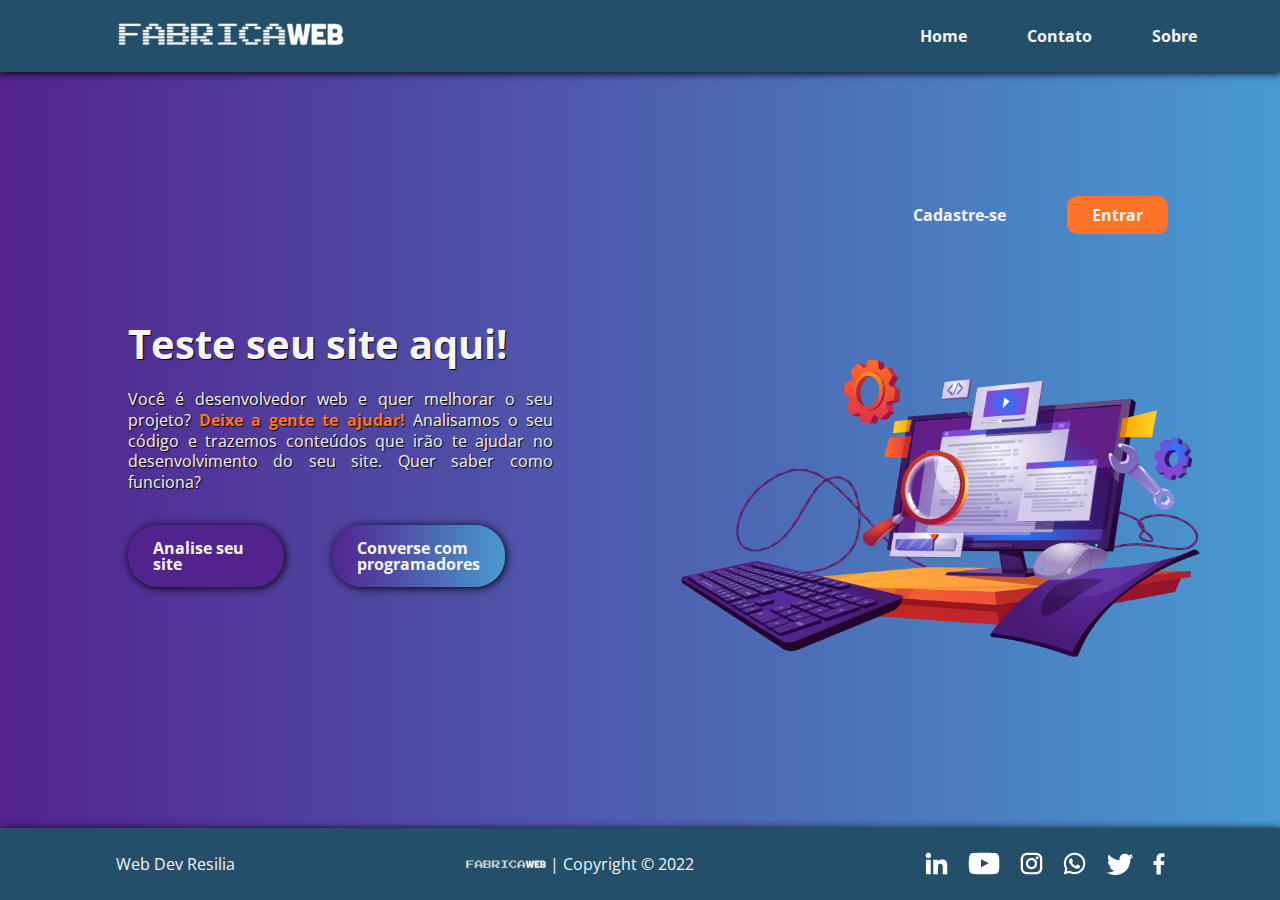
<file: index.html>
<!DOCTYPE html>
<html lang="pt-br">

<head>
    <meta charset="UTF-8">
    <meta http-equiv="X-UA-Compatible" content="IE=edge">
    <meta name="viewport" content="width=device-width, initial-scale=1.0">
    <link rel="stylesheet" href="reset.css">
    <link rel="shortcut icon" href="img/icon.png" type="image/x-icon">
    <link rel="stylesheet" href="index.css">
    <style>
        @import url('https://fonts.googleapis.com/css2?family=Open+Sans&display=swap');
    </style>
    <title>Fabrica Web</title>
</head>

<body>
    <header class="cabecalho">
        <h1 class="titulo-h1">
            <a href="index.html">
                <img src="img/logoM.png" alt="logo fabrica web">
            </a>
        </h1>
        <!--titulo-h1-->

        <ul class="menu">
            <li>
                <a href="index.html" class="ativo">
                    Home
                </a>
            </li>

            <li>
                <a href="fabricaWeb/contato/contato.html">
                    Contato
                </a>
            </li>

            <li>
                <a href="fabricaWeb/sobre/sobre.html">
                    Sobre
                </a>
            </li>
        </ul>
        <!--menu-->

        </nav>
    </header>
    <!--cabecalho-->

    <main>
        <section class="box1">
            <h2 class="titulo-h2">
                Teste seu site aqui!
            </h2><!--titulo-h2-->

            <p class="p1">
                Você é desenvolvedor web e quer melhorar o seu projeto? <strong>Deixe a gente te ajudar!</strong>  
                Analisamos o seu código e trazemos conteúdos que irão te ajudar no desenvolvimento 
                do seu site. Quer saber como funciona? 
            </p>

            <section class="secao-botao">
                <a id="a1" href="#">Analise seu site</a>

                <a id="a2" href="#">Converse com programadores </a>
            </section>
            
        
        </section> <!--box1-->

        <section class="box2">

            <section class="log">
                 <a id="a1-log" href="fabricaWeb/cadastro/cadastro.html">Cadastre-se</a>

                <a id="a2-log" href="fabricaWeb/login/login.html">Entrar</a>
            </section>
           
            <img src="img/BG_Home.png" alt="computador 3d">
        </section><!--box2-->
    </main>

    <footer>

        <span class="fot-logo">
            Web Dev Resilia
        </span>

        <span>
            <img src="img/footer.png" alt="" srcset=""> |  Copyright &copy; 2022 
        </span>
        
        <span class="icones">
            <img src="img/liink_icon.png" alt="" srcset="">

            <img src="img/ytb_icon.png" alt="" srcset="">

            <img src="img/inst_icon.png" alt="logo do instagram">

            <img src="img/Wtsapp_icon.png" alt="">

            <img src="img/Tw_icon.png" alt="">

            <img src="img/face.png" alt="" srcset="">
        </span>
    </footer>
</body>

</html>
</file>
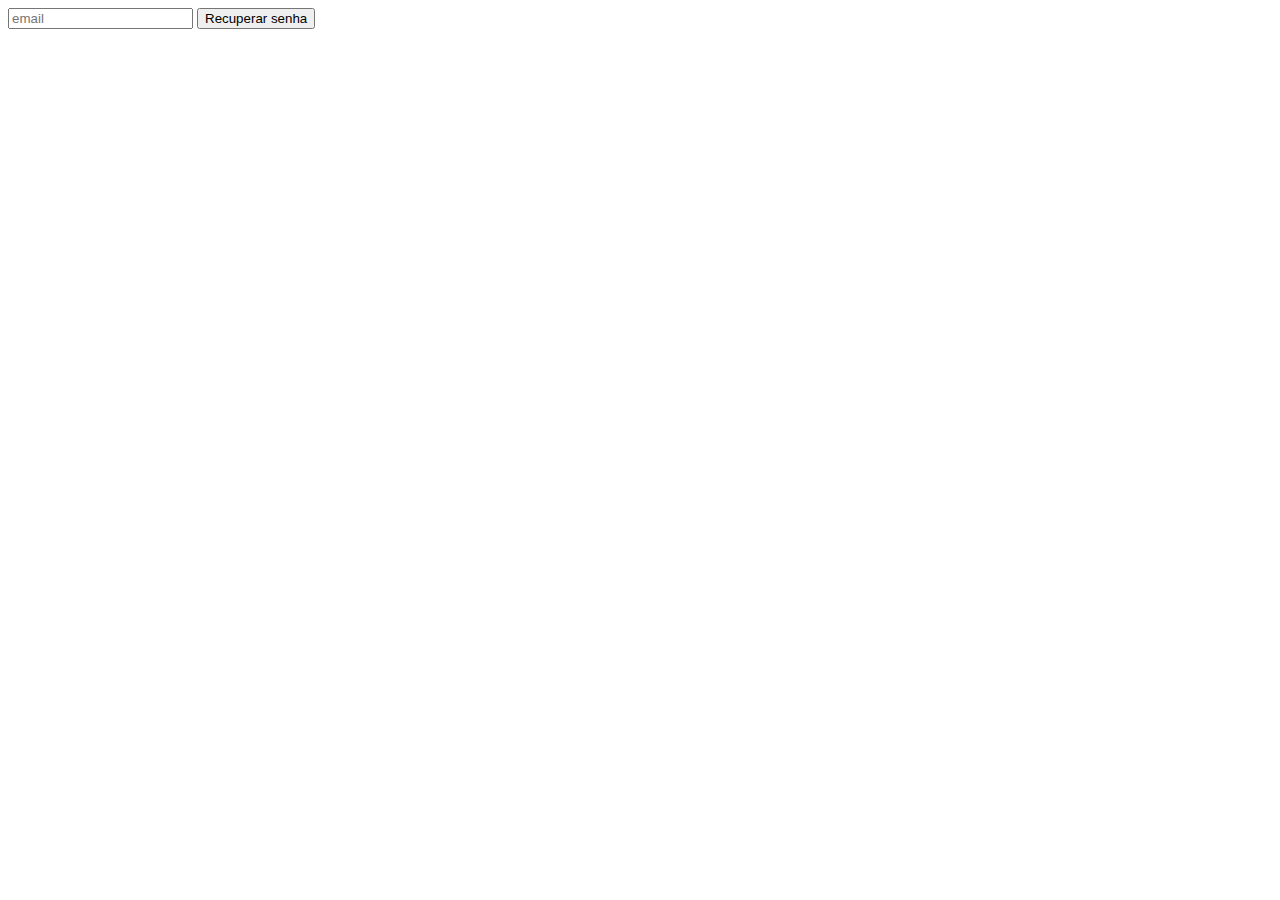
<file: recuperacao.html>
<!DOCTYPE html>
<html lang="pt-br">
<head>
    <meta charset="UTF-8">
    <meta http-equiv="X-UA-Compatible" content="IE=edge">
    <meta name="viewport" content="width=device-width, initial-scale=1.0">
    <script src="jquery.js" defer></script>
    <script src="recuperacao.js" defer></script>
    <title>Recuperação de senha</title>
</head>
<body>
    <form>
        <input type="email" id="email" placeholder="email">
        <button id="button">Recuperar senha</button>
    </form>

</body>
</html>

<!-- formulario com email e exigir após submissao de formulario o email enviado -->
</file>
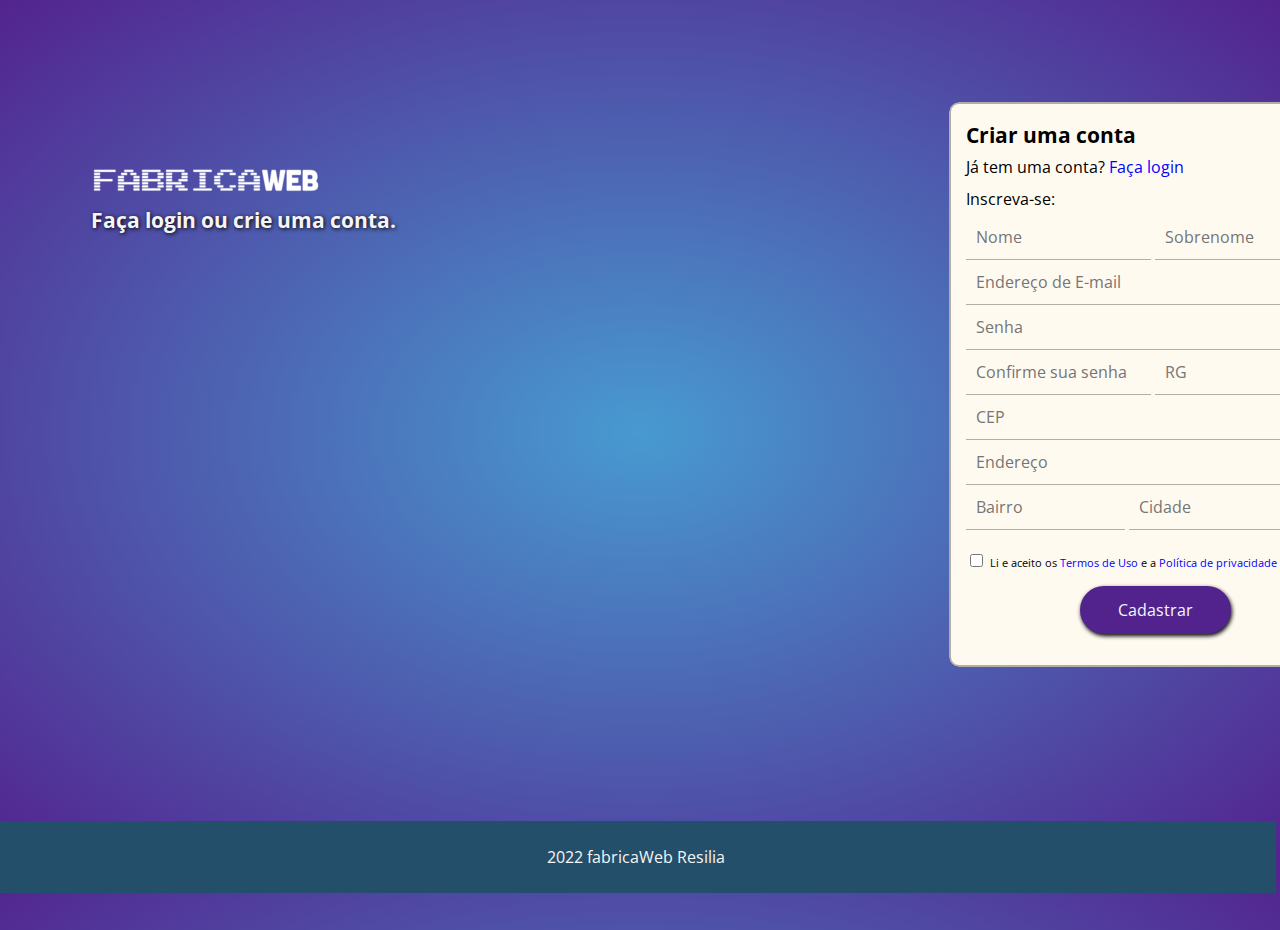
<file: fabricaWeb/cadastro/cadastro.html>
<!DOCTYPE html>
<html lang="pt-br">

<head>
    <meta charset="UTF-8">
    <meta http-equiv="X-UA-Compatible" content="IE=edge">
    <meta name="viewport" content="width=device-width, initial-scale=1.0">
    <link rel="shortcut icon" href="../../img/icon.png" type="image/x-icon">
    <link rel="stylesheet" href="../../reset.css">
    <link rel="stylesheet" href="cadastro.css">
    <style>
        @import url('https://fonts.googleapis.com/css2?family=Open+Sans&display=swap');
    </style>
     <script src="../../jquery.js" defer></script>
     <script src="cadastro.js" defer></script>
    <title>Fabrica Web</title>
</head>

<body>
    <main>
        <header class="cabecalho">
            <h1>
                <a href="../../index.html">
                    <img src="../../img/logoM.png" alt="logo fabrica web">
                </a>
                
            </h1>
            <p class="p-cabecalho">Faça login ou crie uma conta.</p>
        </header>

        <section class="secao-main">
            <form>
                <fieldset class="formulario">
                    <section class="secao1">
                        <h2 class="titulo-form">Criar uma conta</h2>
                        <p class="p-secao1">Já tem uma conta? <a href="#" class="azul">Faça login</a></p>
                        <p class="p-secao2">Inscreva-se:</p>
                    </section>
                    <!--secao1-->

                    <input class="input" type="text" id="nome" placeholder="Nome">

                    <input class="input" type="text" id="sobrenome" placeholder="Sobrenome">

                    <input class="input" type="email" id="email" placeholder="Endereço de E-mail">

                    <input class="input" type="password" id="senha" placeholder="Senha">

                    <input class="input" type="password" id="confirmeSenha" placeholder="Confirme sua senha">

                    <input class="input" type="text" id="rg" placeholder="RG">

                    <input class="input" type="text" id="cep" placeholder="CEP">

                    <input class="input" type="text" id="endereco" placeholder="Endereço">

                    <input class="input" type="text" id="bairro" placeholder="Bairro">

                    <input class="input" type="text" id="cidade" placeholder="Cidade">

                    <input class="input" type="text" id="uf" placeholder="UF">

                    <input type="checkbox" name="checkbox" id="check">
                    <label for="checkbox" class="label-check">Li e aceito os <a href="#" class="azul">Termos de Uso</a>
                        e a <a class="azul" href="#">Política de privacidade</a></label>

                    <button type="button" id="botao">Cadastrar</button>
                </fieldset>
            </form>
        </section>
        <!--secao-main-->

    </main>

    <footer>
        2022 fabricaWeb Resilia
    </footer>
</body>

</html>

<!-- input nome, email, senha, confirmação de senha, rg, CEP, campo de endereço -->
</file>
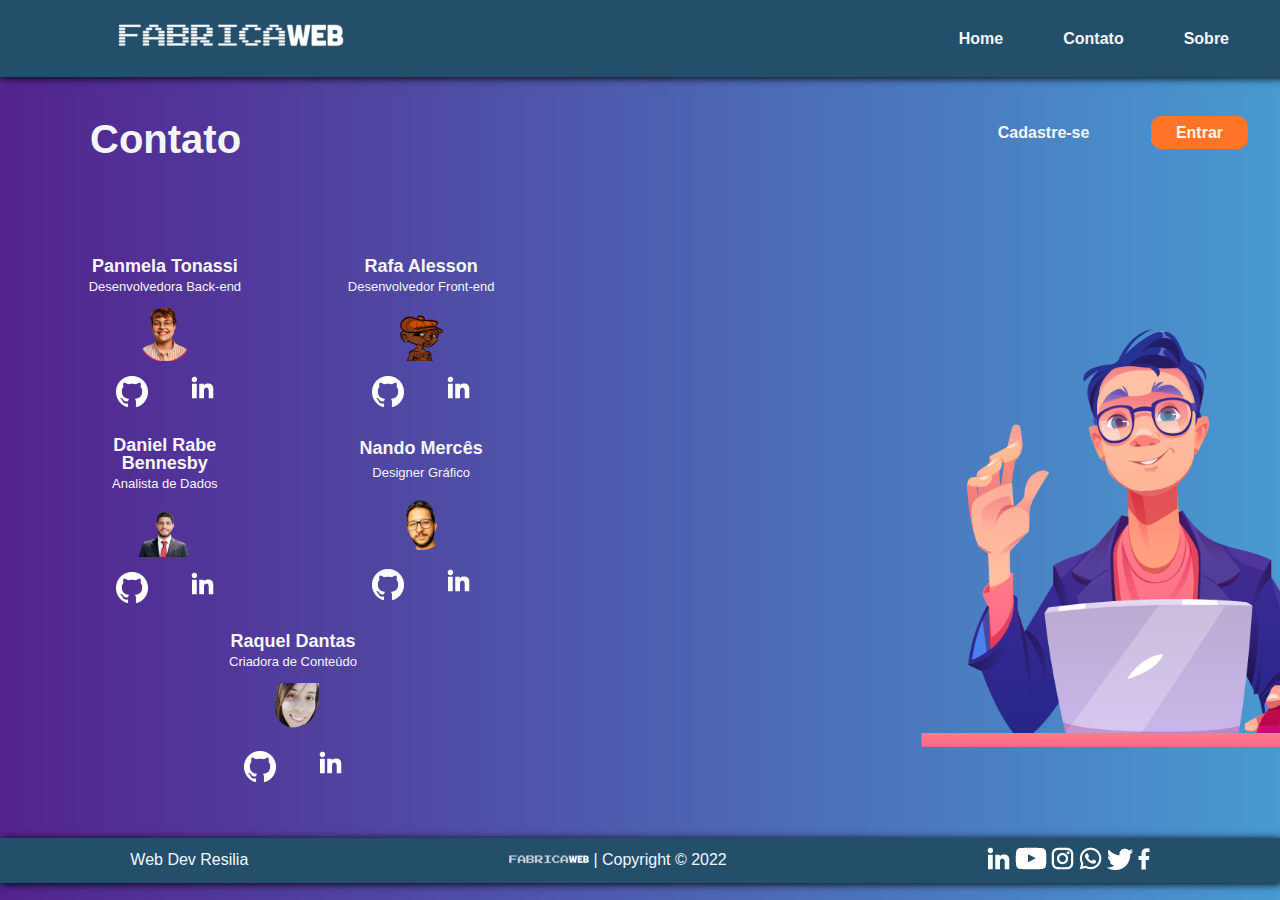
<file: fabricaWeb/contato/contato.html>
<!DOCTYPE html>
<html lang="pt-br">

<head>
    <meta charset="UTF-8">
    <meta http-equiv="X-UA-Compatible" content="IE=edge">
    <meta name="viewport" content="width=device-width, initial-scale=1.0">
    <link rel="stylesheet" href="../../reset.css">
    <link rel="stylesheet" href="contato.css">
    <link rel="shortcut icon" href="../../img/icon.png" type="image/x-icon">
    <title>Contato</title>
</head>

<body>
    <header class="cabecalho">
        <h1 class="titulo-h1">
            <a href="../../index.html">
                <img src="../../img/logoM.png" alt="logo fabrica web">
            </a>
        </h1>
        <!--titulo-h1-->

        <ul class="menu">
            <li>
                <a href="../../index.html" class="ativo">
                    Home
                </a>
            </li>

            <li>
                <a href="../contato/contato.html">
                    Contato
                </a>
            </li>

            <li>
                <a href="../sobre/sobre.html">
                    Sobre
                </a>
            </li>
        </ul>
        <!--menu-->

        </nav>
    </header>
    <!--cabecalho-->

    <main>
        <section class="box1">
            <h1 class="titulo-h1">
                Contato
            </h1>

            <ul class="lista-contato">
                <li>
                    <h2>
                        Panmela Tonassi
                    </h2>
                    <p>
                        Desenvolvedora Back-end
                    </p>

                    <img src="../../img/panm1.png" alt="avatar da Panm" class="
                    img-solo">

                    <div class="icon-li">
                        <a href="https://github.com/P4nm" target="_blank">
                            <img src="../../img/gh-logo.png" alt="logo do github">
                        </a>

                        <a href="https://www.linkedin.com/in/panmela-tonassi/" target="_blank">
                            <img src="../../img/liink_icon.png" alt="logo do linkdin">
                        </a>
                    </div>
                </li>

                <li>

                    <h2>
                        Rafa Alesson
                    </h2>
                    <p>
                        Desenvolvedor Front-end
                    </p>

                    <img src="../../img/rafa.png" alt="avatar Rafa Alesson" class="
                    img-solo">

                    <div class="icon-li">
                        <a href="https://github.com/Rafalesson" target="_blank">
                            <img src="../../img/gh-logo.png" alt="logo do github">
                        </a>

                        <a href="https://www.linkedin.com/in/rafa-alesson-5a718b1a1/" target="_blank">
                            <img src="../../img/liink_icon.png" alt="logo do linkdin">
                        </a>
                    </div>

                </li>

                <li>
                    <h2>
                        Daniel Rabe Bennesby
                    </h2>

                    <p>
                        Analista de Dados
                    </p>

                    <img src="../../img/dani1.png" alt="avatar do Daniel" class="
                    img-solo">

                    <div class="icon-li">
                        <a href="https://github.com/DanielBennesby" target="_blank">
                            <img src="../../img/gh-logo.png" alt="logo do github">
                        </a>

                        <a href="https://www.linkedin.com/in/daniel-bennesby-986b8b16a/" target="_blank">
                            <img src="../../img/liink_icon.png" alt="logo do linkdin">
                        </a>
                    </div>
                </li>

                <li>
                    <h2>
                        Nando Mercês
                    </h2>
                   
                    <p>
                         Designer Gráfico
                    </p>

                    <img src="../../img/nando1.png" alt="avatar do Nando" class="
                    img-solo">

                    <div class="icon-li">
                        <a href="https://github.com/nandomerces" target="_blank">
                            <img src="../../img/gh-logo.png" alt="logo do github">
                        </a>

                        <a href="https://www.linkedin.com/in/nandomerces/" target="_blank">
                            <img src="../../img/liink_icon.png" alt="logo do linkdin">
                        </a>
                    </div>
                </li>

                <li>
                    <h2>
                        Raquel Dantas
                    </h2>
                   
                    <p>
                        Criadora de Conteúdo
                    </p>

                    <img src="../../img/raquel1.png" alt="avatar da Raquel" class="
                    img-solo">

                    <div class="icon-li">
                        <a href="https://github.com/raqueueuel" target="_blank">
                            <img src="../../img/gh-logo.png" alt="logo do github">
                        </a>

                        <a href="https://www.linkedin.com/in/rdfcampos/" target="_blank">
                            <img src="../../img/liink_icon.png" alt="logo do linkdin">
                        </a>
                    </div>
                </li>

            </ul>

        </section>
        <!--box1-->

        <section class="box2"> 
            <div class="bgcontatos">

            </div> 
            <section class="log">
                <a id="a1-log" href="../cadastro/cadastro.html">Cadastre-se</a>

               <a id="a2-log" href="../login/login.html">Entrar</a>
           </section>
        </section>
    </main>


    <footer>

        <span class="fot-logo">
            Web Dev Resilia
        </span>

        <span>
            <img src="../../img/footer.png" alt="" srcset=""> | Copyright &copy; 2022
        </span>

        <span class="icones">
            <img src="../../img/liink_icon.png" alt="" srcset="">

            <img src="../../img/ytb_icon.png" alt="" srcset="">

            <img src="../../img/inst_icon.png" alt="logo do instagram">

            <img src="../../img/Wtsapp_icon.png" alt="">

            <img src="../../img/Tw_icon.png" alt="">

            <img src="../../img/face.png" alt="" srcset="">
        </span>
    </footer>
</body>

</html>

<!-- deve ter o contato dos alunos envolvidos no projeto  -->
</file>
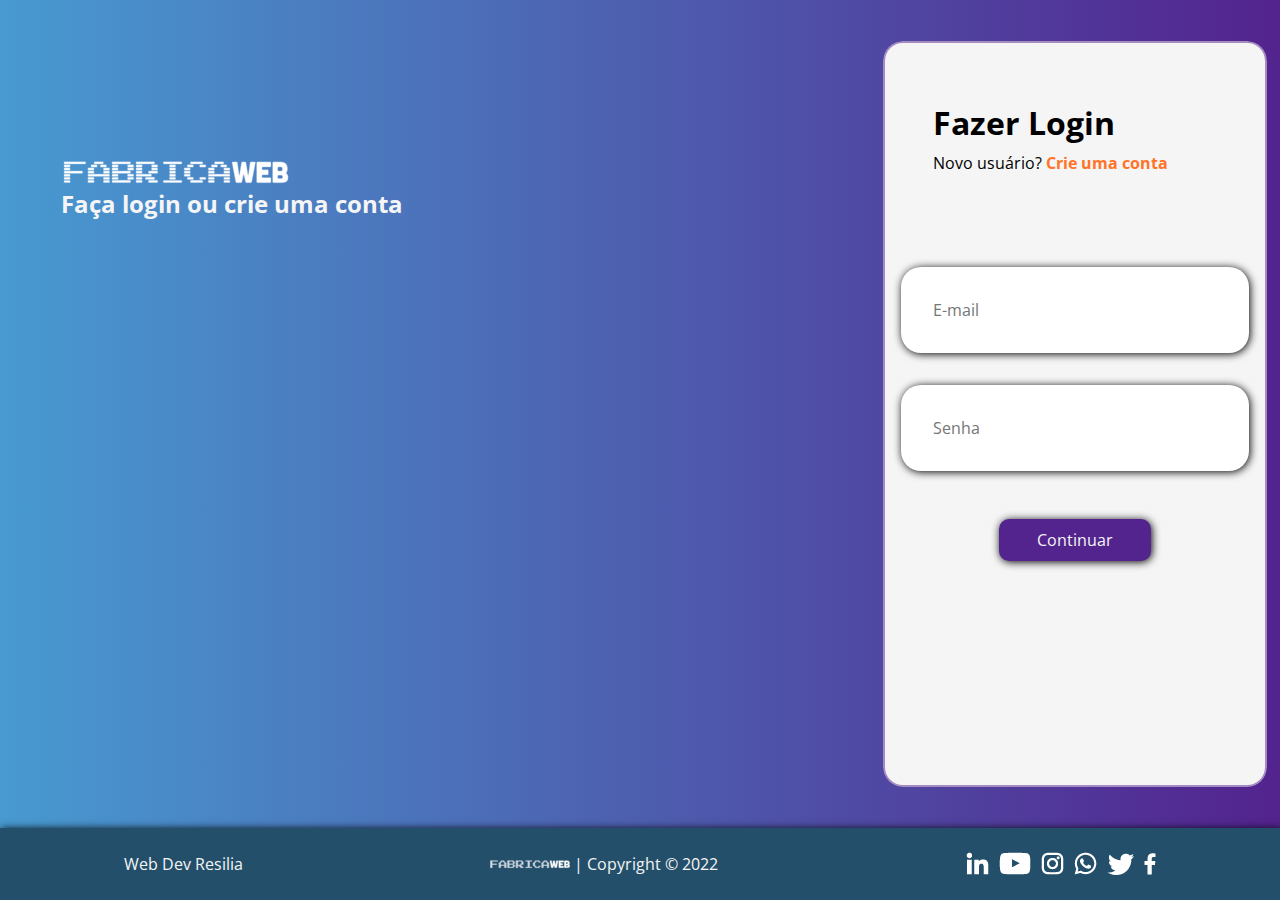
<file: fabricaWeb/login/login.html>
<!DOCTYPE html>
<html lang="pt-br">

<head>
    <meta charset="UTF-8">
    <meta http-equiv="X-UA-Compatible" content="IE=edge">
    <meta name="viewport" content="width=device-width, initial-scale=1.0">
    <link rel="shortcut icon" href="../../img/icon.png" type="image/x-icon">
    <link rel="stylesheet" href="../../reset.css">
    <link rel="stylesheet" href="login.css">
    <style>
        @import url('https://fonts.googleapis.com/css2?family=Open+Sans&display=swap');
    </style>
    <title>Fabrica Web</title>
</head>

<body>
    <main class="box-main">
        <section class="box-texto">
            <h1>
                <a href="../../index.html">
                    <img src="../../img/logoM.png" alt="">
                </a>
            </h1>

            <p>Faça login ou crie uma conta</p>
        </section>
        <!--box-texto-->

        <form action="" class="formulario">
            <fieldset class="form-corpo">
                <section class="secao1">
                    <legend class="legenda">
                        Fazer Login
                    </legend>

                    <p>Novo usuário? <a href="../cadastro/cadastro.html" class="ancora-cadastro">Crie uma conta</a></p>
                </section>
                <!--secao1-->

                <section class="secao2">
                    <input type="email" name="email" id="email" placeholder="E-mail">
                    <input type="password" name="senha" id="senha" placeholder="Senha">
                    
                </section>
                <!--secao2-->

                <button type="submit">
                    Continuar
                </button>
            </fieldset>
        </form>
    </main>

    <footer>

        <span class="fot-logo">
            Web Dev Resilia
        </span>

        <span>
            <img src="../../img/footer.png" alt="" srcset=""> | Copyright &copy; 2022
        </span>

        <span class="icones">
            <img src="../../img/liink_icon.png" alt="" srcset="">

            <img src="../../img/ytb_icon.png" alt="" srcset="">

            <img src="../../img/inst_icon.png" alt="logo do instagram">

            <img src="../../img/Wtsapp_icon.png" alt="">

            <img src="../../img/Tw_icon.png" alt="">

            <img src="../../img/face.png" alt="" srcset="">
        </span>
    </footer>
</body>

</html>

<!-- formulário: email, senha e um link pra recuperação de senha  -->
</file>
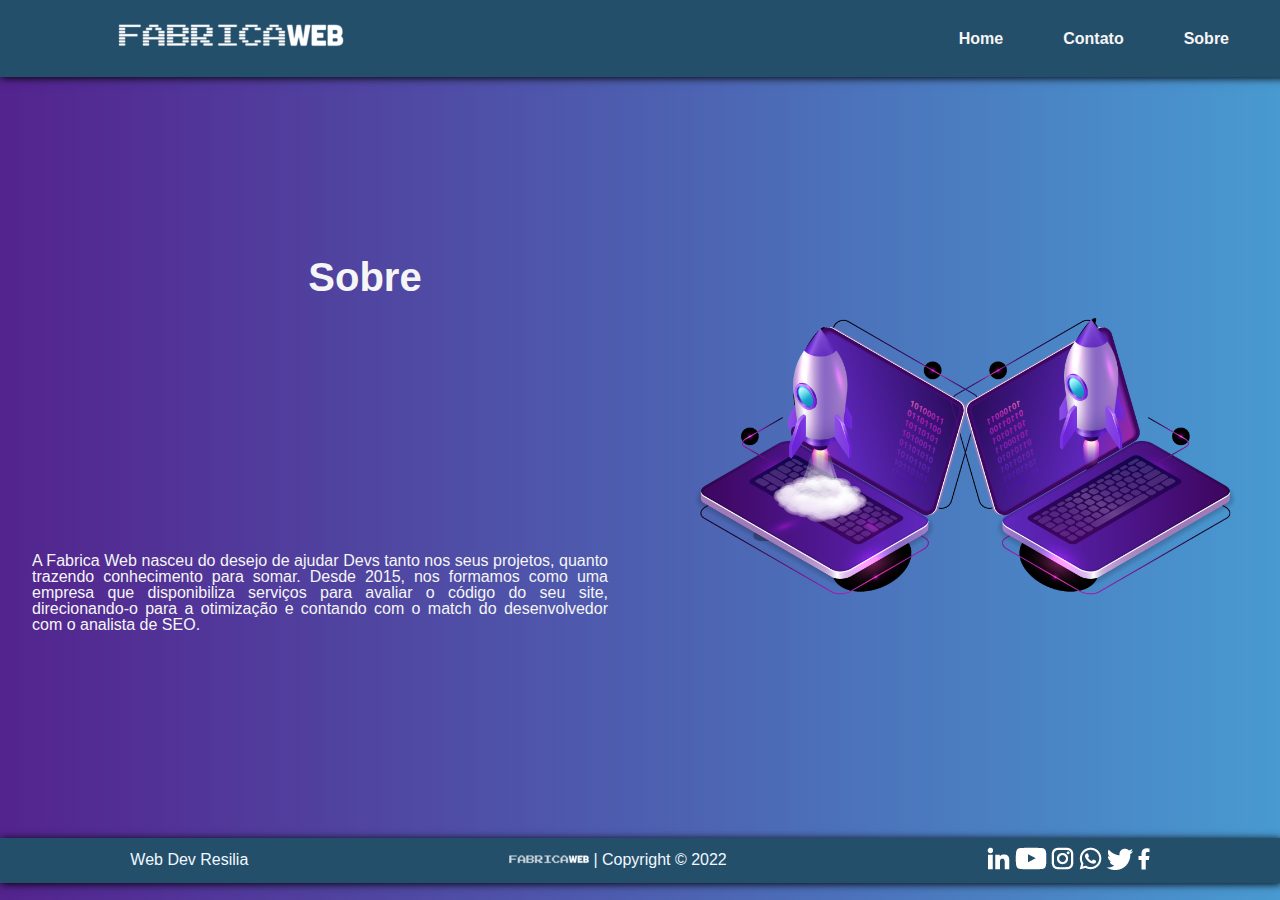
<file: fabricaWeb/sobre/sobre.html>
<!DOCTYPE html>
<html lang="pt-br">
<head>
    <meta charset="UTF-8">
    <meta http-equiv="X-UA-Compatible" content="IE=edge">
    <meta name="viewport" content="width=device-width, initial-scale=1.0">
    <link rel="shortcut icon" href="../../img/icon.png" type="image/x-icon">
    <link rel="stylesheet" href="../../reset.css">
    <link rel="stylesheet" href="sobre.css">
    <title>Sobre</title>
</head>
<body>
    <header class="cabecalho">
        <h1 class="titulo-h1">
            <a href="../../index.html">
                <img src="../../img/logoM.png" alt="logo fabrica web">
            </a>
        </h1>
        <!--titulo-h1-->

        <ul class="menu">
            <li>
                <a href="../../index.html" class="ativo">
                    Home
                </a>
            </li>

            <li>
                <a href="../contato/contato.html">
                    Contato
                </a>
            </li>

            <li>
                <a href="../sobre/sobre.html">
                    Sobre
                </a>
            </li>
        </ul>
        <!--menu-->

        </nav>
    </header>
    <!--cabecalho-->

    <main>
        <section class="box1">
            <h1 class="titulo-h1">
                Sobre
            </h1>
            <p>
              A Fabrica Web nasceu do desejo de ajudar Devs tanto nos seus projetos, quanto trazendo conhecimento para somar. Desde 2015, nos formamos como uma empresa que disponibiliza serviços para avaliar o código do seu site, direcionando-o para a otimização e contando com o <em>match</em> do desenvolvedor com o analista de SEO.
            </p>
        </section>

        <section class="box2"> 

        </section>
    </main>

    <footer>

        <span class="fot-logo">
            Web Dev Resilia
        </span>

        <span>
            <img src="../../img/footer.png" alt="" srcset=""> | Copyright &copy; 2022
        </span>

        <span class="icones">
            <img src="../../img/liink_icon.png" alt="" srcset="">

            <img src="../../img/ytb_icon.png" alt="" srcset="">

            <img src="../../img/inst_icon.png" alt="logo do instagram">

            <img src="../../img/Wtsapp_icon.png" alt="">

            <img src="../../img/Tw_icon.png" alt="">

            <img src="../../img/face.png" alt="" srcset="">
        </span>
    </footer>
</body>
</html>

<!-- detalhamento do serviço e apresentar beneficios sobre o produto, planos de assinatura -->
</file>
<file: index.css>
*{
    box-sizing: border-box;
}

body{
    background: linear-gradient(to right, #53238e, rgb(72, 154, 209));
    font-family: 'Open Sans', sans-serif;
    color: whitesmoke;
    overflow-x: hidden;
}

.cabecalho{
    display: flex;
    align-items: center;
    justify-content: space-between;
    height: 8vh;
    width: 100%;
    padding: 1em;
    background: rgb(36,79,107);
    box-shadow: 1px 1px 8px rgb(0, 0, 0);
}

.titulo-h1{
    margin-left: 10vh;
}

.menu{ 
    display: flex;
    margin-right: 2em;
}

.menu li{
    padding-right: 10px;
}

.menu a{
    color: whitesmoke;
    padding: 10px 25px;
    border-radius: 8px;
    transition: 1s;
    font-weight: bold;
}

.ativo{
    color: whitesmoke;
}

.menu a:hover{
    color: whitesmoke;
    background: #ff7428;
    transition: 1s;
}

main{
    display: flex;
    justify-content: space-between;
    width: 100%;
    height: 84vh;
}

.box1{
    display: flex;
    flex-direction: column;  
    justify-content: end;  
    width: 45%;
    height: 419px;
    margin: 8em;
}

.titulo-h2{
    font-size: 2.5em;
    font-weight: bold;
    margin-bottom: 25px;
    text-shadow: 1px 1px 1px black;
}

.p1{
    width: 100%;
    text-align: justify;
    line-height: 1.3em;
    text-shadow: 1px 1px 1px black;
}

.p1 strong{
    color: rgba(255, 116, 40);
    text-shadow: 1px 1px 1px black;
    font-weight: bold;
    font-size: 1em;
}

.secao-botao{
 margin: 2em 0;
 display: flex;
 align-items: center;
 width: 100%;
}

#a1{
    width: 100%;
    margin-right: 3em;
    background: rgb(82,35,141);
    padding: 15px 25px;
    border-radius: 30px;
    font-weight: bold; 
    box-shadow: 1px 1px 8px black; 
    transition: 1s; 
}

#a2{
    width: 100%;
    background: linear-gradient(to right, #53238e, rgb(72, 154, 209));
    margin-right: 3em;
    padding: 15px 25px;
    border-radius: 30px;
    font-weight: bold; 
    transition: 1s;
    box-shadow: 1px 1px 8px black;  
}

#a1:hover, #a2:hover{
    background: #ff7428;
}

.box2{
    margin-right: 5em;
    height: 80vh;
    display: flex;
    flex-direction: column;
    align-items: flex-end;
    justify-content: space-evenly;
    width: 55%;
}

.log a{
    margin-right: 2em;
    font-weight: bold;
}

#a1-log{
    padding: 8px 25px;
    border-radius: 10px;
    transition: 1s;
}

#a2-log{
    background: #ff7428;
    padding: 8px 25px;
    border-radius: 10px;
    transition: 1s;
}

#a2-log:hover, #a1-log:hover{
    background: #ff7428;
}

.box2 img{
    width: 100%;
}

footer{
    display: flex;
    justify-content: space-around;
    align-items: center;
    width: 100%;
    height: 8vh;
    background: rgb(36,79,107);
    box-shadow: 1px 1px 8px rgb(0, 0, 0);
}

.icones{
    letter-spacing: 1em;
    font-size: 1em;
}
</file>
<file: fabricaWeb/cadastro/cadastro.css>
*{
    box-sizing: border-box;
}

body{
    width: 100%;
    height: 100%;
    display: flex;
    flex-wrap: wrap;
    justify-content: space-between;
    align-items: flex-start;
    font-family: 'Open Sans', sans-serif;
    background: radial-gradient(rgb(72, 154, 209), rgb(83,35,142));
}
main{
    display: flex;
    width: 100%;
    height: auto;
    background: url('https://raw.githubusercontent.com/P4nm/projetomod2/main/img/bginscr.png');
    background-repeat: no-repeat;
    background-size: contain;
    margin-top: 163px;
    position: relative; 
    left: -17px; 
    top: 68px
}

.cabecalho{
    width: 30%;
    height: auto;
    display: flex;
    flex-direction: column;
    margin: 10vh;
    position: relative; 
    left: 8px;
    top: -265px
}

.p-cabecalho{
    margin-top: -16vh;
    margin-left: .5em;
    color: whitesmoke;
    font-size: 1.3em;
    font-weight: bold;
    text-shadow: 1px 1px 4px black;
    font-family:Open Sans;
    line-height:20.8px;
    margin:-97.91999999999999px 0px 0px 10.4px;

}

.secao-main{
    width: 70%;
    height: 100%;
    display: flex;
    align-items: center;
    justify-content: flex-end;
    position: relative;
    left: 148px;
    top: 70px;
    width: 869px;
}

form{
    display: flex;
    justify-content: center;
    align-items: center;
    flex-wrap: wrap;
    margin: 2em;
    height: 100%;
    width: 60%;
}

.formulario{
    border: 2px solid rgba(0, 0, 0, 0.3);
    width: 90%;
    height: auto;
    border-radius: 10px;
    background: floralwhite;
    padding: 15px;
    position: relative; 
    left: 5px; top: -231px
}

.secao1{
    line-height: 2em;
}

.titulo-form{
    font-size: 1.3em;
    font-weight: bolder;
}

.input{
    display: inline-block;
    width: 49%;
    background: floralwhite;
    padding: 10px;
    font-size: 1em;
    border-bottom: 1px solid rgba(0, 0, 0, 0.3);
    line-height: 1.5em;
    outline: none;
}

#cidade, #bairro{
    width: 42%;
}

#uf{
    width: 13%;
}

#endereco, #email, #senha, #cep{
    width: 100%;
}

#check{
    margin-top: 1.5em;
}

.label-check{
    font-size: .7em;
}

.azul{
    color: blue
}

#botao{
    display: flex;
    width: 40%;
    padding: 13px;
    box-shadow: 1px 2px 4px black;
    border-radius: 30px;
    margin: 1em auto;
    background: rgb(82,35,141);
    color: aliceblue;
    cursor: pointer;
    justify-content: center;
    align-items: center;
    border-style: none;
}

#botao:hover{
    background: linear-gradient(rgb(254,114,40), rgb(226,56,69));
    width: 80%;
    font-weight: bold;
}

footer{
    display: flex;
    justify-content: center;
    align-items: center;
    width: 100%;
    height: 8vh;
    background: rgb(36,79,107);
    color: whitesmoke;
    position: relative; 
    left: -4px; 
    top: 29px;
}
</file>
<file: fabricaWeb/contato/contato.css>
body{
    background: linear-gradient(to right, #53238e, rgb(72, 154, 209));
    font-family: 'Open Sans', sans-serif;
    color: whitesmoke;
    overflow-x: hidden;
}

.cabecalho{
    display: flex;
    align-items: center;
    justify-content: space-between;
    width: 100%;
    height: 5vh;
    padding: 1em;
    background: rgb(36,79,107);
    box-shadow: 1px 1px 8px rgb(0, 0, 0);
}

.titulo-h1{
    margin-left: 10vh;
}

.menu{ 
    display: flex;
    margin-right: 2em;
}

.menu li{
    padding-right: 10px;
}

.menu a{
    color: whitesmoke;
    padding: 10px 25px;
    border-radius: 8px;
    transition: 1s;
    font-weight: bold;
}

.ativo{
    color: whitesmoke;
}

.menu a:hover{
    color: whitesmoke;
    background: #ff7428;
    transition: 1s;
}

main{
    display: flex;
    justify-content: space-between;
    width: 100%;
    height: 84.5vh;
}

.titulo-h1{
    width: 100%;
    font-size: 2.5em;
    font-weight: bolder;
}

.box1{
    width: 45%;
    height: 100%;
    display: flex;
    align-items: center;
    flex-wrap: wrap;
}

.lista-contato{
    display: flex;
    justify-content: space-evenly;
    flex-wrap: wrap;
    width: 100%;
    height: auto;
}

.lista-contato li{
    width: 30%;
    padding: 10px;
    display: flex;
    flex-wrap: wrap;
    text-align: center;
    justify-content: space-evenly;
    flex-direction: column;
}

.img-solo{
    margin: 15px auto;
}

.icon-li{
    display: flex;
    justify-content: space-evenly;
}

.lista-contato li h2{
    width: 100%;
    text-align: center;
    font-weight: bolder;
    margin: 5px;
    font-size: 18px;
}

.lista-contato li p{
    font-size: 13px;
}

.lista-contato h2:hover{
    color: #ff7428;
    cursor: default;
}

.box2{
    /* width: 50%;
    height: 80%;
    background: url('../../img/Bg_PgContatos.png');
    background-repeat: no-repeat;
    background-position: center;
    background-size: contain; */
    
}
.bgcontatos{
    width: 50%;
    position: absolute; 
    display: flex;  
    height: 68%;
    background: url('../../img/Bg_PgContatos.png');
    background-repeat: no-repeat;
    background-position: center;
    background-size: contain;
    left: 921px;
    top: 192px;
}

.log{
    margin: 3em auto 0 10em ;

}

.log a{
    margin-right: 2em;
    font-weight: bold;
}

#a1-log{
    padding: 8px 25px;
    border-radius: 10px;
    transition: 1s;
}

#a2-log{
    background: #ff7428;
    padding: 8px 25px;
    border-radius: 10px;
    transition: 1s;
}

#a2-log:hover, #a1-log:hover{
    background: #ff7428;
}

footer{
    display: flex;
    justify-content: space-around;
    align-items: center;
    width: 100%;
    height: 5vh;
    background: rgb(36,79,107);
    box-shadow: 1px 1px 8px rgb(0, 0, 0);
    color: aliceblue;
}
</file>
<file: fabricaWeb/login/login.css>
*{
    box-sizing: border-box;
}

body{
    width: 100%;
    height: 92vh;
    background: url('https://raw.githubusercontent.com/P4nm/projetomod2/main/img/bginscr.png'), linear-gradient(to right, rgb(72, 154, 209), #53238e);
    background-position:bottom;
    background-repeat: no-repeat;
    font-family: 'Open Sans', sans-serif;
}

.box-main{
    width: 100%;
    height: 92vh;
    display: flex;
    justify-content: space-around;
}

.box-texto{
    width: 40%;
    margin: 3em;
}

.box-texto p{
    margin-top: -12vh;
    margin-left: .4em;
    color: whitesmoke;
    font-weight: bold;
    font-size: 1.5em;
}

.formulario{
    display: flex;
    justify-content: end;
    width:50%;
    height: 90%;
    margin: auto 10px;
}

.form-corpo{
    border: 2px solid rgba(83, 35, 142, .5);
    width: 60%;
    height: auto;
    background: whitesmoke;
    display: flex;
    flex-direction: column;
    border-radius: 20px;
}

.secao1{
    margin: 3em;
    height: 15%;
}

.secao1 a{
    color: rgb(255,116,40);
    font-weight: bold;
}

.legenda{
    font-size: 2em;
    line-height: 2em;
    font-weight: bold;
}

.secao2{
    display: flex;
    flex-wrap: wrap;
}

.secao2 input{
    width: 100%;
    margin: 1em;
    padding: 2em;
    border-radius: 20px;
    outline: none;
    box-shadow: 1px 1px 8px black;
}

button{
    background: #53238e;
    width: 40%;
    padding: 10px;
    border-radius: 10px;
    color: whitesmoke;
    margin: 0 auto;
    margin-top: 2em;
    box-shadow: 1px 1px 8px black;
    cursor: pointer;
}

button:hover{
    background: rgb(255,116,40);
}

footer{
    display: flex;
    justify-content: space-around;
    align-items: center;
    width: 100%;
    height: 8vh;
    background: rgb(36,79,107);
    box-shadow: 1px 1px 8px rgb(0, 0, 0);
    color: whitesmoke;
}

.icones{
    letter-spacing: 6px;
}
</file>
<file: fabricaWeb/sobre/sobre.css>
body{
    background: linear-gradient(to right, #53238e, rgb(72, 154, 209));
    font-family: 'Open Sans', sans-serif;
    color: whitesmoke;
    overflow-x: hidden;
}

.cabecalho{
    display: flex;
    align-items: center;
    justify-content: space-between;
    width: 100%;
    height: 5vh;
    padding: 1em;
    background: rgb(36,79,107);
    box-shadow: 1px 1px 8px rgb(0, 0, 0);
}

.titulo-h1{
    margin-left: 10vh;
}

.menu{ 
    display: flex;
    margin-right: 2em;
}

.menu li{
    padding-right: 10px;
}

.menu a{
    color: whitesmoke;
    padding: 10px 25px;
    border-radius: 8px;
    transition: 1s;
    font-weight: bold;
}

.ativo{
    color: whitesmoke;
}

.menu a:hover{
    color: whitesmoke;
    background: #ff7428;
    transition: 1s;
}

main{
    display: flex;
    justify-content: space-between;
    width: 100%;
    height: 84.5vh;
}

.box1{
    width: 45%;
    display: flex;
    justify-content: space-around;
    text-align: justify;
    align-items: center;
    flex-wrap: wrap;
    margin: 0 auto;
}

.titulo-h1{
    font-size: 2.5em;
    font-weight: bolder;
}

.box1 p{
    margin-top: -8em;
}

.box2{
    width: 50%;
    background: url('../../img/Bg_PgSobre.png');
    background-position: center;
    background-repeat: no-repeat;
    background-size: contain;
}

footer{
    display: flex;
    justify-content: space-around;
    align-items: center;
    width: 100%;
    height: 5vh;
    background: rgb(36,79,107);
    box-shadow: 1px 1px 8px rgb(0, 0, 0);
    color: aliceblue;
}
</file>
